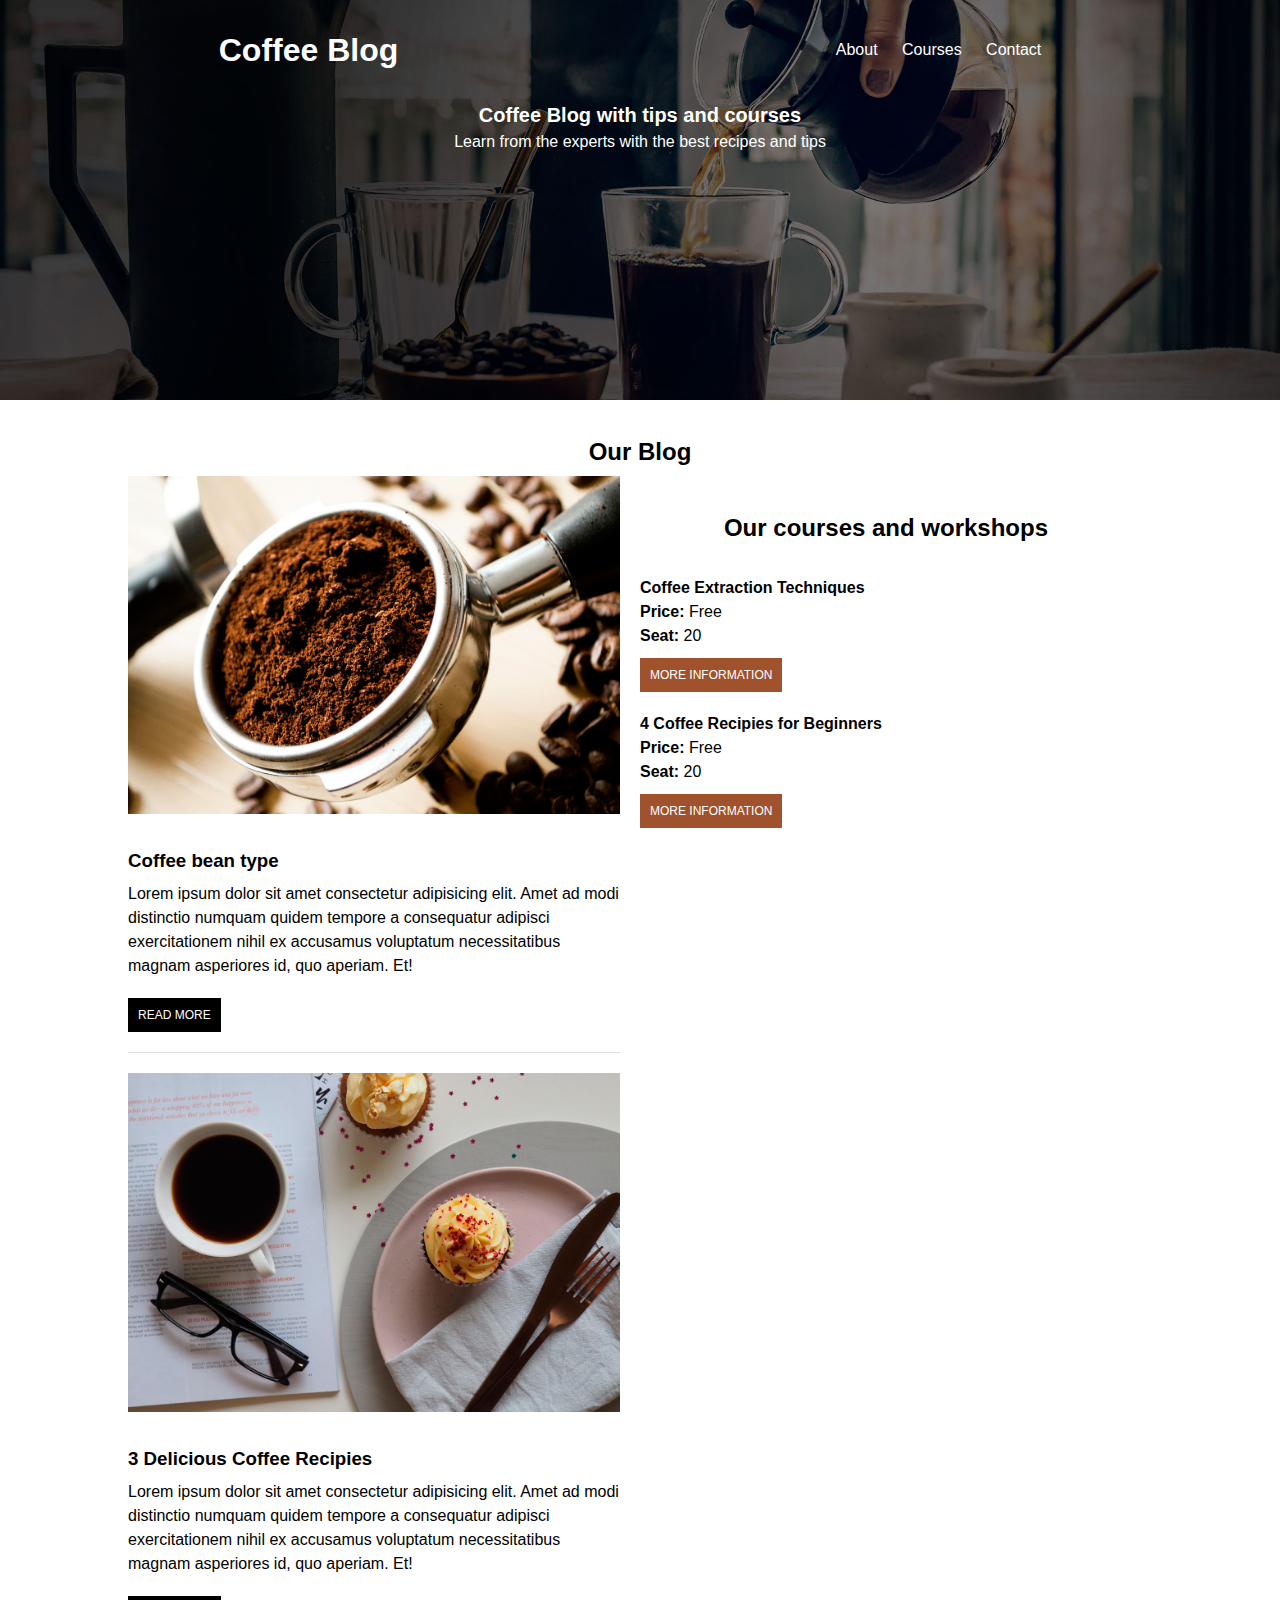
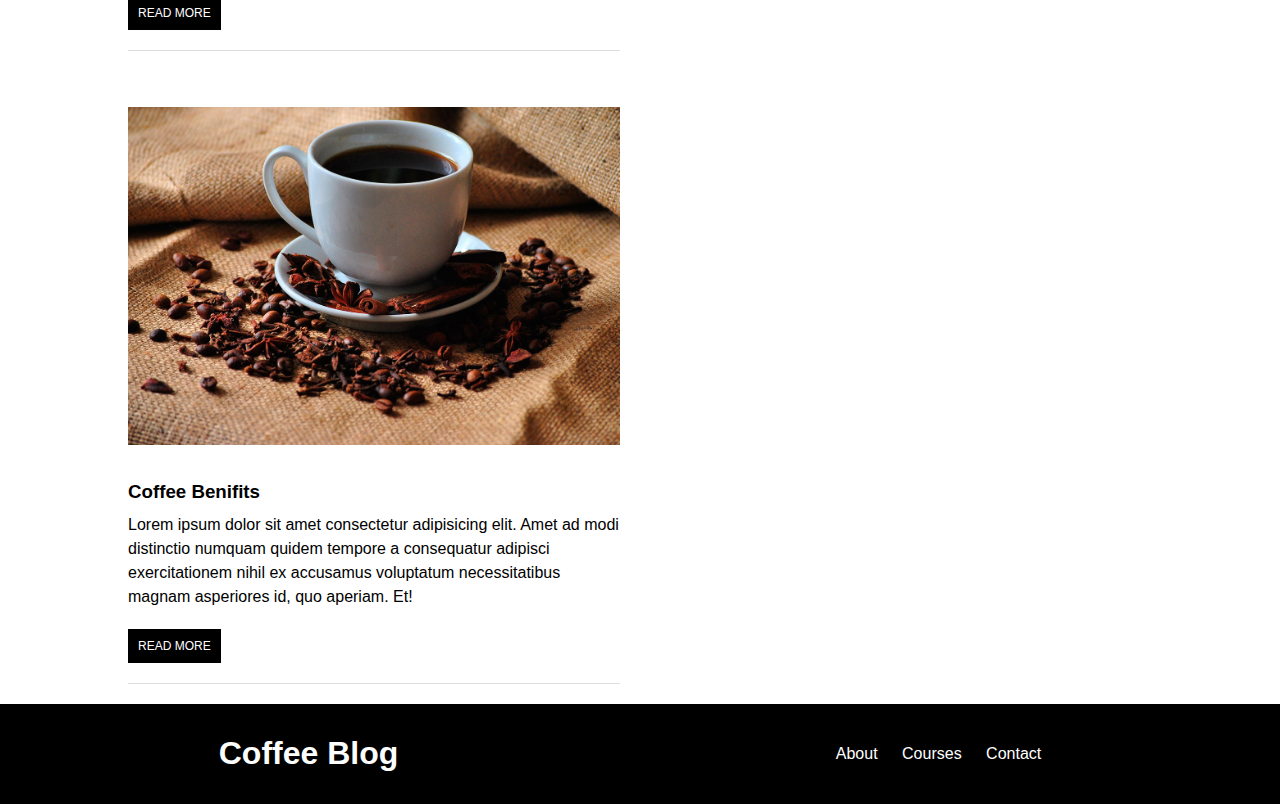
<file: Coffee Blog/index.html>
<!DOCTYPE html>
<html lang="en">
<head>
    <meta charset="UTF-8">
    <meta name="viewport" content="width=device-width, initial-scale=1.0">
    <link rel="stylesheet" href="style.css">
    <title>Coffee Blog</title>
</head>
<body>
    <header class="site-init">
        <div class="bar">
            <h1><a href="index.html">Coffee Blog</h1></a>
            <nav class="menu">
                <a href="about.html">About</a>
            <a href="courses.html">Courses</a>
            <a href="contact.html">Contact</a>
        </nav>
        </div>
                    <p class="hl-text">Coffee Blog with tips and courses </p>
                    <p>Learn from the experts with the best recipes and tips</p>
    </header>
<div>
    <main class="container">
            <h2><br>Our Blog</h2>
            <div class="main-flex-container">
            <div class="blog-container">
                <div class="blog-item">
                    <img src="./img/blog1.jpg" alt="coffee element">
                    <h3><br>Coffee bean type</h3>
                    <p>Lorem ipsum dolor sit amet consectetur adipisicing elit. Amet ad modi distinctio numquam quidem tempore a consequatur adipisci exercitationem nihil ex accusamus voluptatum necessitatibus magnam asperiores id, quo aperiam. Et!</p>
                    <a href="#" class="btn-read-more">Read More</a>
        </div>
        <div class="blog-item">
        <img src="./img/blog2.jpg" alt="coffee element">
        <h3><br>3 Delicious Coffee Recipies</h3>
                    <p>Lorem ipsum dolor sit amet consectetur adipisicing elit. Amet ad modi distinctio numquam quidem tempore a consequatur adipisci exercitationem nihil ex accusamus voluptatum necessitatibus magnam asperiores id, quo  aperiam. Et!</p>
                    <a href="#" class="btn-read-more">Read More</a>
        </div>
        <div class="blog-item">
        <br>
        <br><img src="./img/blog3.jpg" alt="coffee element">
        <h3><br>Coffee Benifits</h3>
                    <p>Lorem ipsum dolor sit amet consectetur  adipisicing elit. Amet ad modi distinctio numquam quidem tempore a consequatur adipisci exercitationem nihil ex accusamus voluptatum necessitatibus magnam asperiores id, quo aperiam. Et!</p>
                    <a href="#" class="btn-read-more">Read More</a>
        </div>
    </div>
        
<section class="course-container">
    <h2><br>Our courses and workshops</h2>

    <div>
                    <p><br><b>Coffee Extraction Techniques</b></p>
                    <p><b>Price:</b> Free</p>
                    <p><b>Seat:</b> 20</p>
    <a href="courses.html" class="btn-more-information">MORE INFORMATION</a>
    
    </div>
    <div>
    <p><b>4 Coffee Recipies for Beginners</b></p>
                    <p><b>Price: </b>Free</Price:></p>
                    <p><b>Seat:</b> 20</p>
                    <a href="courses.html" class="btn-more-information">MORE INFORMATION</a>
</section>
    </div>
    </main>


    <footer class="footer">
        <div class="bar">
            <h1><a href="index.html">Coffee Blog</h1></a>
            <nav class="menu">
                <a href="about.html">About</a>
            <a href="courses.html">Courses</a>
            <a href="contact.html">Contact</a>
        </nav>
        </div>
    </footer>
</body>
</html>
</file>
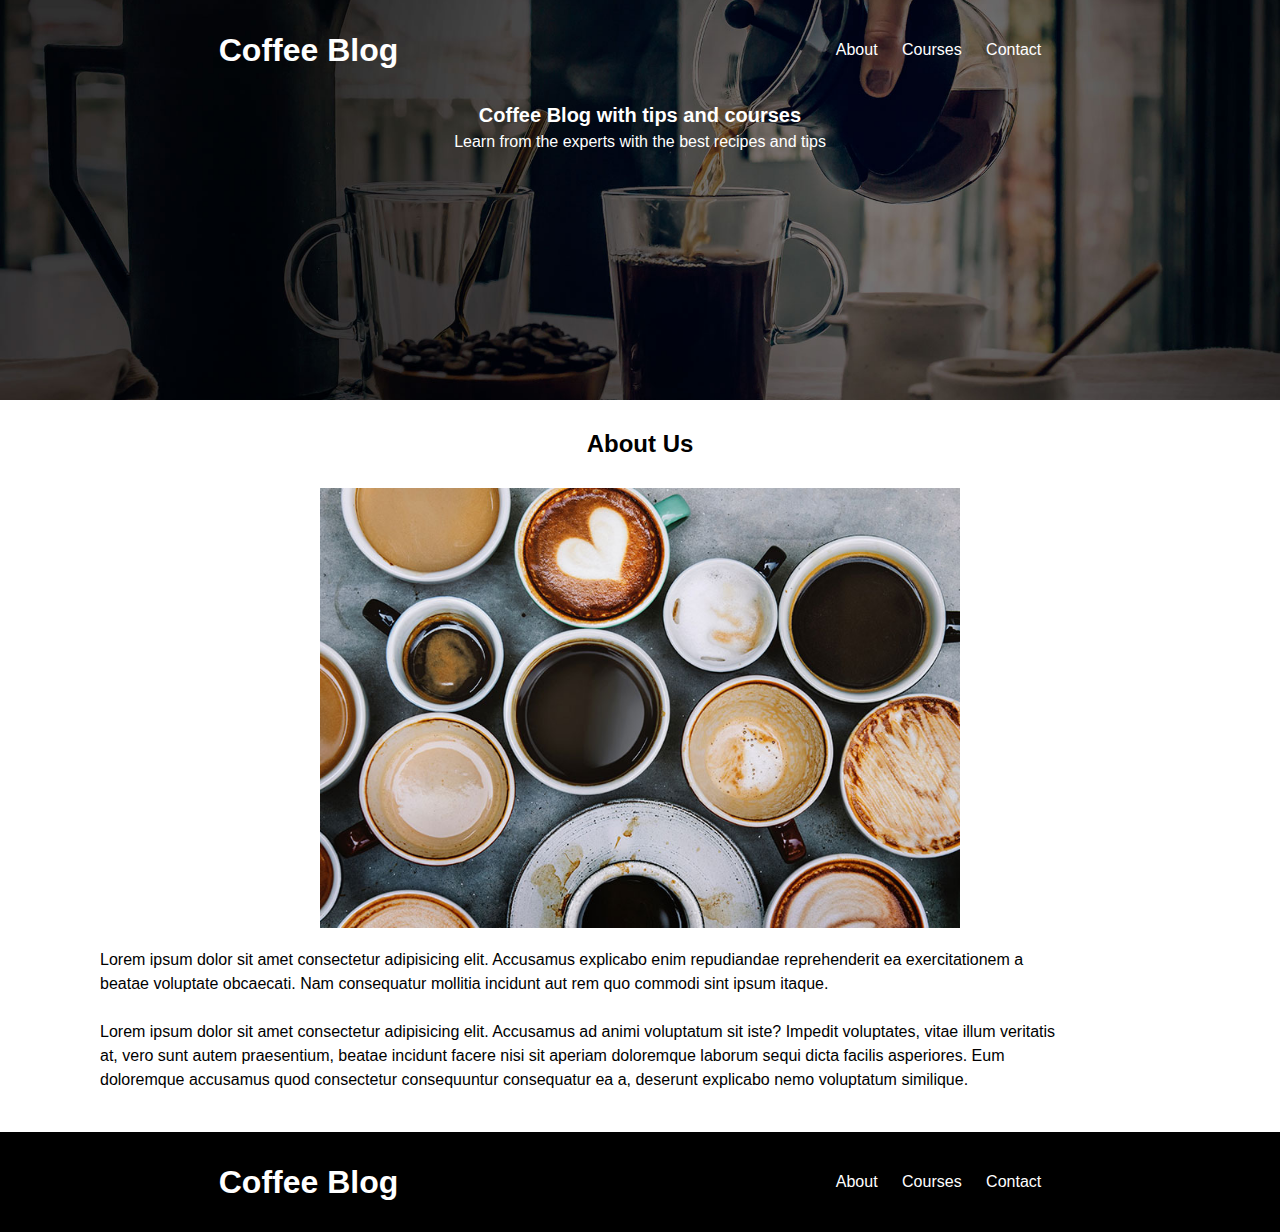
<file: Coffee Blog/about.html>
<link rel="stylesheet" href="style.css">
    <title>About</title>

    <header class="site-init">
        <div class="bar">
            <h1><a href="index.html">Coffee Blog</h1></a>
            <nav class="menu">
                <a href="about.html">About</a>
            <a href="courses.html">Courses</a>
            <a href="contact.html">Contact</a>
        </nav>
        </div>
                    <p class="hl-text">Coffee Blog with tips and courses </p>
                    <p>Learn from the experts with the best recipes and tips</p>
    </header>

<body>
<main>
    <div class ="about-us">
            <h2>About Us</h2>
    </div>
    <div class="usimg-container">
        <img src="./img/us.jpg" alt="coffee element">
    </div>
    <div class="us-container">
    <p>
        Lorem ipsum dolor sit amet consectetur adipisicing elit. Accusamus explicabo enim repudiandae reprehenderit ea exercitationem a beatae voluptate obcaecati. Nam consequatur mollitia incidunt aut rem quo commodi sint ipsum itaque.
        <br>
        <br>
        Lorem ipsum dolor sit amet consectetur adipisicing elit. Accusamus ad animi voluptatum sit iste? Impedit voluptates, vitae illum veritatis at, vero sunt autem praesentium, beatae incidunt facere nisi sit aperiam doloremque laborum sequi dicta facilis asperiores. Eum doloremque accusamus quod consectetur consequuntur consequatur ea a, deserunt explicabo nemo voluptatum similique.
    </p>
    </div>


</main>
<footer class="footer">
    <div class="bar">
        <h1><a href="index.html">Coffee Blog</h1></a>
        <nav class="menu">
            <a href="about.html">About</a>
        <a href="courses.html">Courses</a>
        <a href="contact.html">Contact</a>
    </nav>
    </div>
</footer>
</body>
</html>
</file>
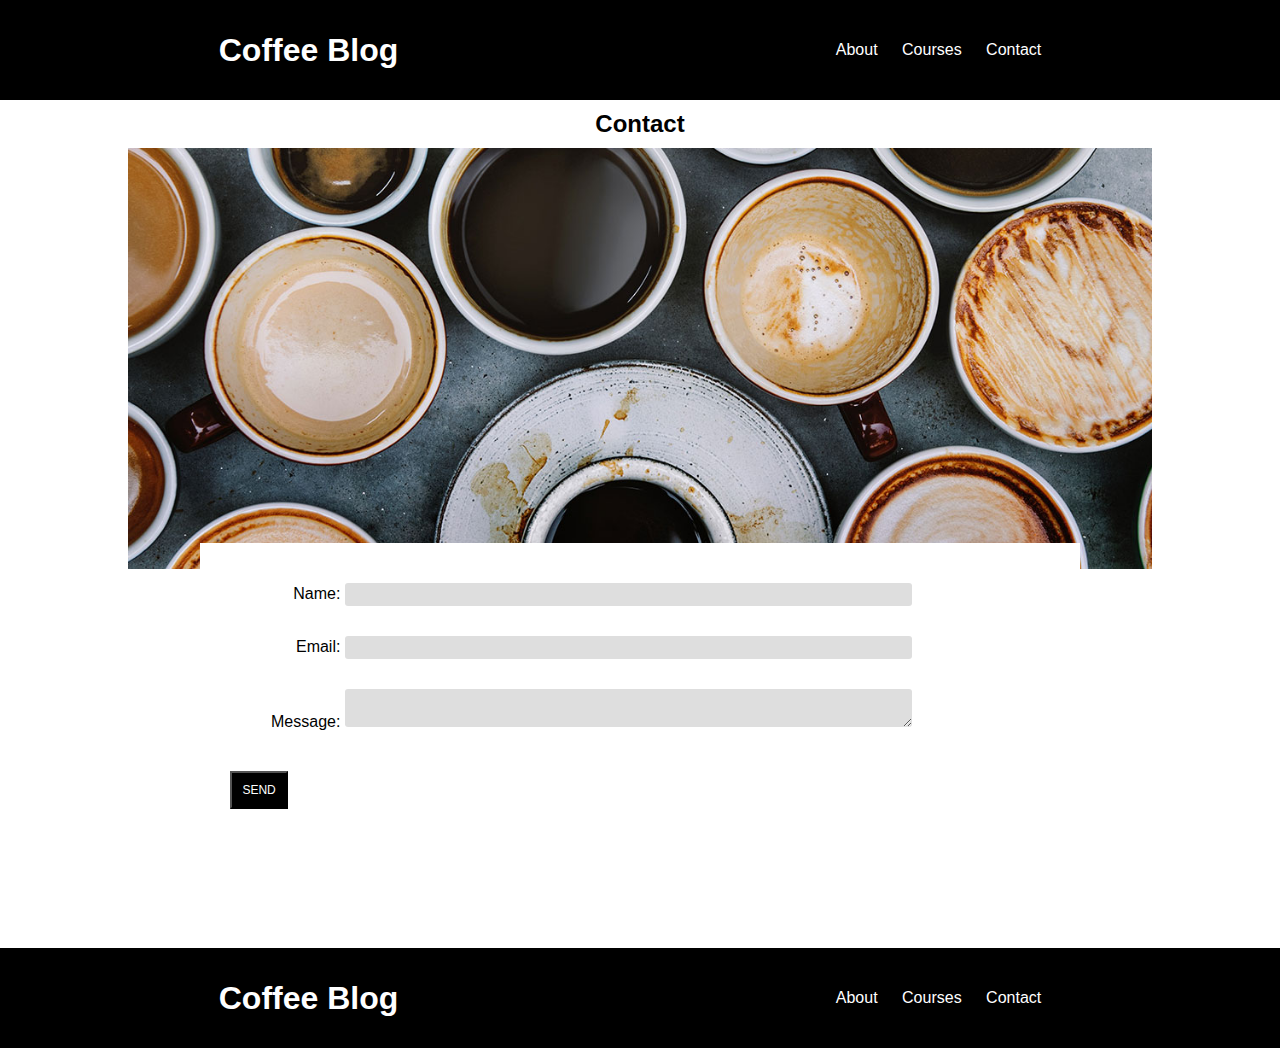
<file: Coffee Blog/contact.html>
<!DOCTYPE html>
<html lang="en">
<head>
    <meta charset="UTF-8">
    <meta name="viewport" content="width=device-width, initial-scale=1.0">
    <link rel="stylesheet" href="style.css">
    <title>Contact</title>

    <header class="site-secondary">
        <div class="bar">
            <h1><a href="index.html">Coffee Blog</h1></a>
            <nav class="menu">
                <a href="about.html">About</a>
            <a href="courses.html">Courses</a>
            <a href="contact.html">Contact</a>
        </nav>
        </div>

    </header>

<body>
<main>

    <main class="container">
            <h2>Contact </h2>

    <div class="contact-container">        
    <div class="img-container">
        <img src="./img/contact.jpg" alt="coffee element">
    </div>

    <div class="form-container container">
        <div class="input-control">
            <label>Name:</label>
            <input type="text">
            </div>
    <div class="input-control">
        <label>Email:</label>
        <input type="email">
        </div>
    <div class="input-control">
        <label>Message:</label>
        <textarea></textarea>
        </div>
        <div>
            <button class="btn-read-more">Send</button>
            </div>
        </div>
    </div>
</main>


<footer class="footer">
    <div class="bar">
        <h1><a href="index.html">Coffee Blog</h1></a>
        <nav class="menu">
            <a href="about.html">About</a>
        <a href="courses.html">Courses</a>
        <a href="contact.html">Contact</a>
    </nav>
    </div>
</footer>
</body>
</html>
</file>
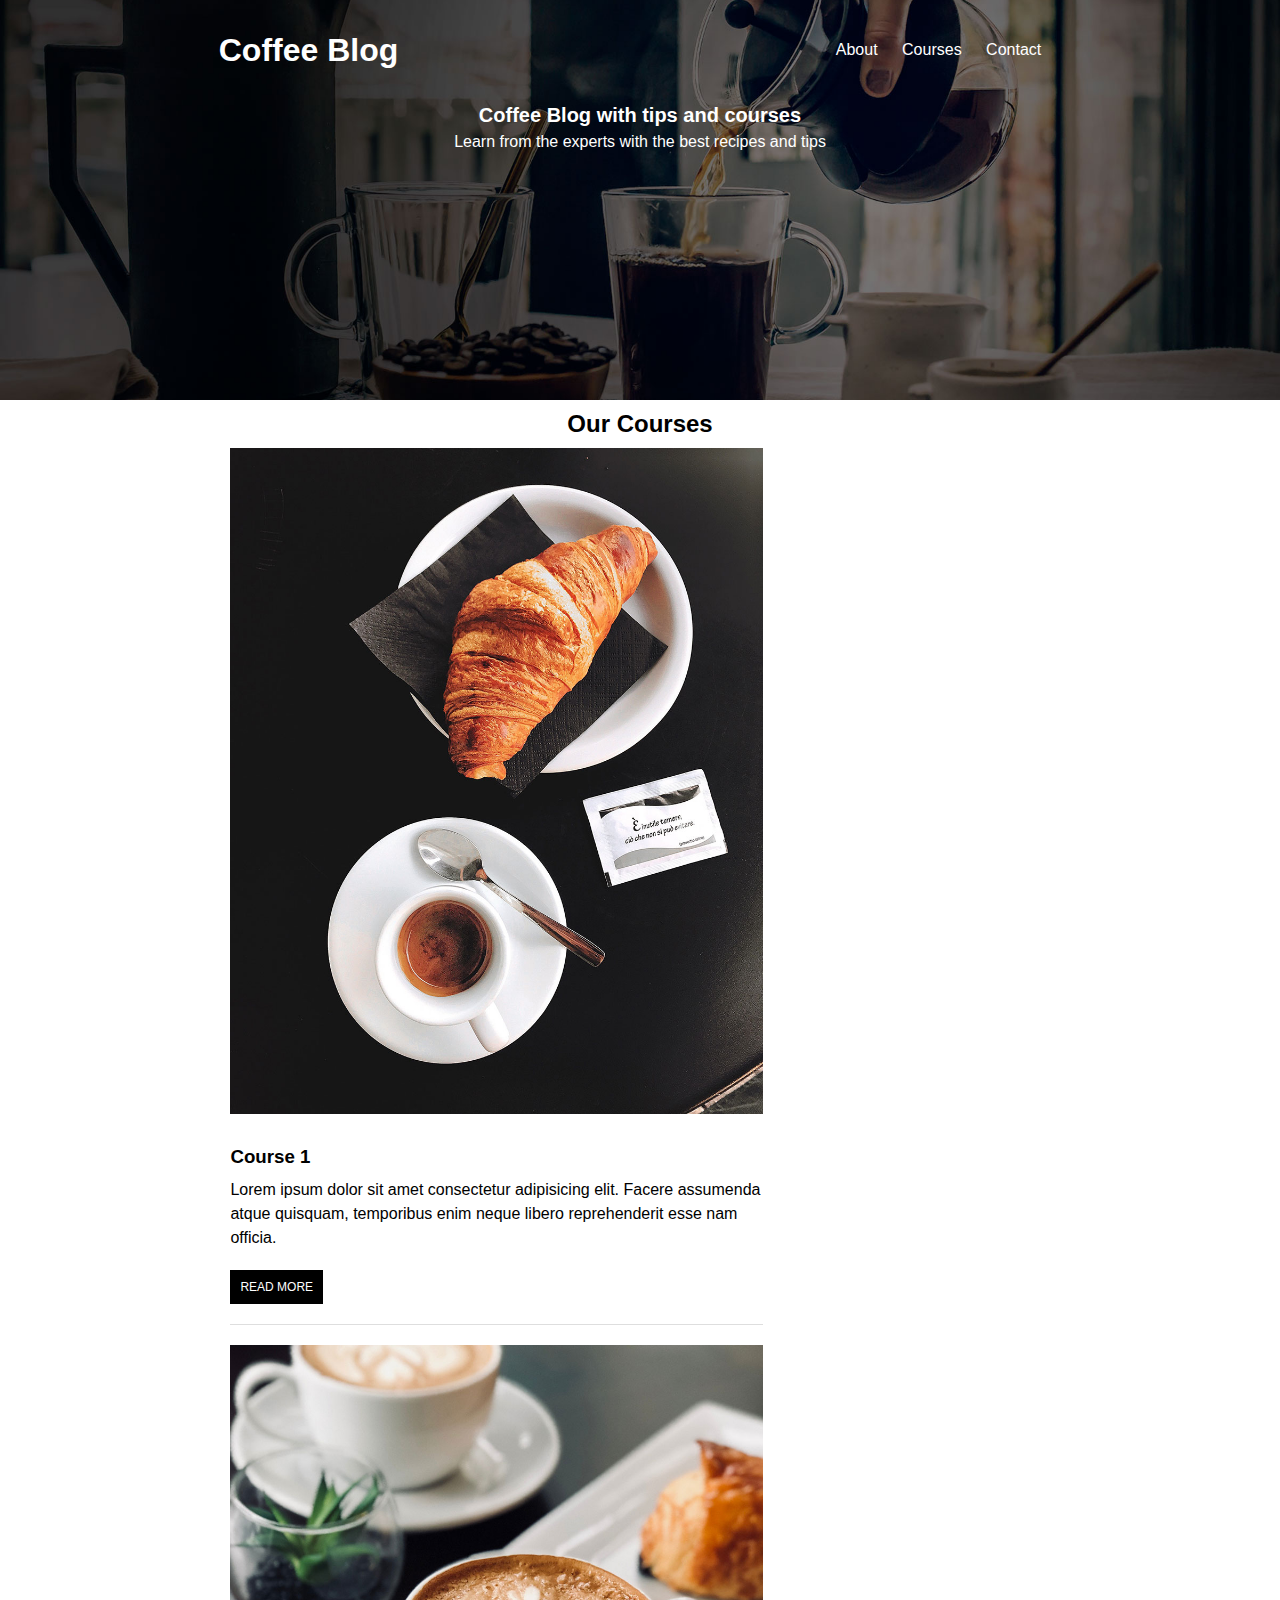
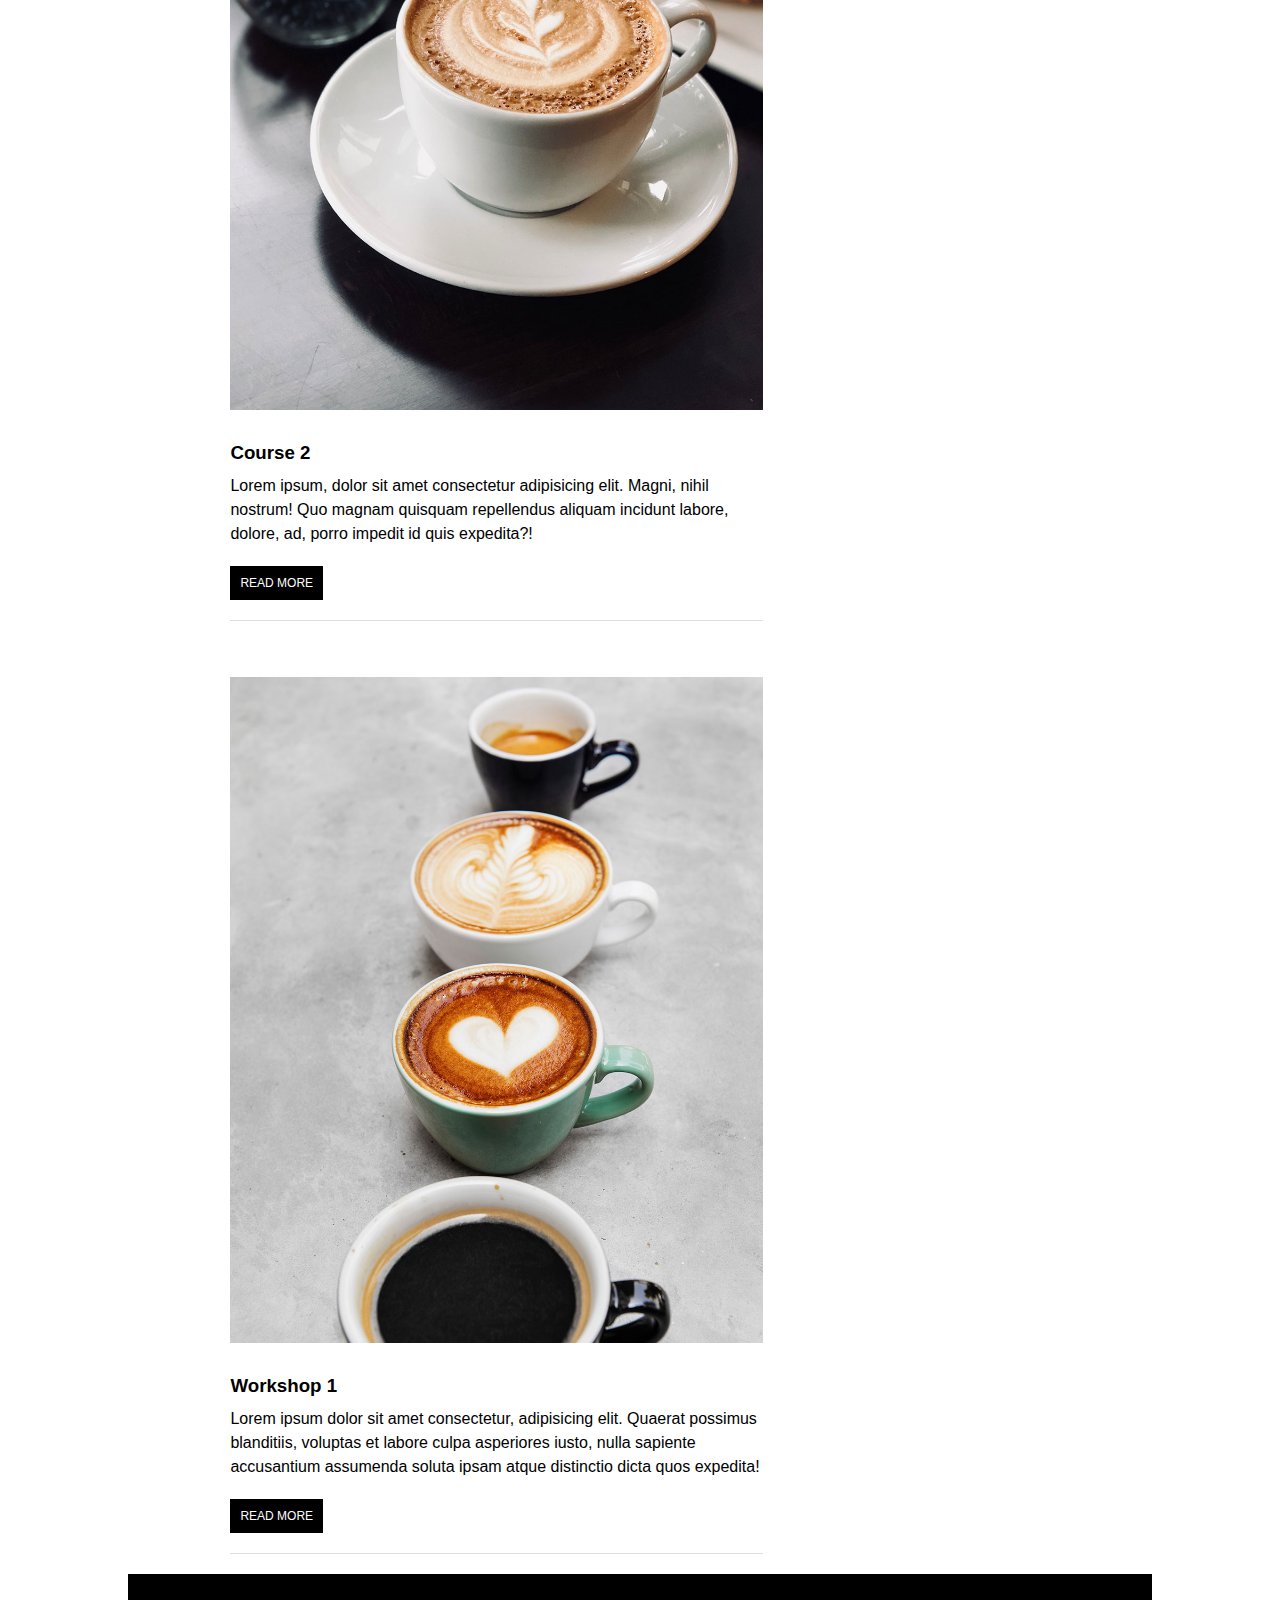
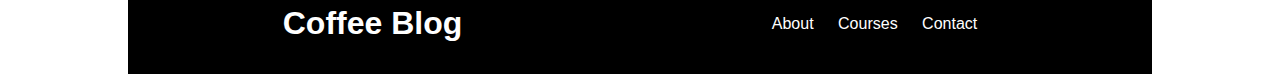
<file: Coffee Blog/courses.html>
<link rel="stylesheet" href="style.css">
    <title>Courses</title>

    <header class="site-init">
        <div class="bar">
            <h1><a href="index.html">Coffee Blog</h1></a>
            <nav class="menu">
                <a href="about.html">About</a>
            <a href="courses.html">Courses</a>
            <a href="contact.html">Contact</a>
        </nav>
        </div>
                    <p class="hl-text">Coffee Blog with tips and courses </p>
                    <p>Learn from the experts with the best recipes and tips</p>
    </header>

<body>
<main>
    <main class ="container">
            <h2>Our Courses</h2>
    </div>

    <div>
        <main class="container">
                
                <div class="course-flex-container">
                <div class="course-container">
                    <div class="course-item">
                        <img src="./img/course1.jpg" alt="coffee element">
                        <h3><br>Course 1</h3>
                        <p>Lorem ipsum dolor sit amet consectetur adipisicing elit. Facere assumenda atque quisquam, temporibus enim neque libero reprehenderit esse nam officia.</p>
                        <a href="#" class="btn-read-more">Read More</a>
            </div>
            <div class="course-item">
            <img src="./img/course2.jpg" alt="coffee element">
            <h3><br>Course 2</h3>
                        <p>Lorem ipsum, dolor sit amet consectetur adipisicing elit. Magni, nihil nostrum! Quo magnam quisquam repellendus aliquam incidunt labore, dolore, ad, porro impedit id quis expedita?!</p>
                        <a href="#" class="btn-read-more">Read More</a>
            </div>
            <div class="course-item">
            <br>
            <br><img src="./img/course3.jpg" alt="coffee element">
            <h3><br>Workshop 1</h3>
                        <p>Lorem ipsum dolor sit amet consectetur, adipisicing elit. Quaerat possimus blanditiis, voluptas et labore culpa asperiores iusto, nulla sapiente accusantium assumenda soluta ipsam atque distinctio dicta quos expedita!</p>
                        <a href="#" class="btn-read-more">Read More</a>
            </div>
        </div>


</main>
<footer class="footer">
    <div class="bar">
        <h1><a href="index.html">Coffee Blog</h1></a>
        <nav class="menu">
            <a href="about.html">About</a>
        <a href="courses.html">Courses</a>
        <a href="contact.html">Contact</a>
    </nav>
    </div>
</footer>
</body>
</html>
</file>
<file: Coffee Blog/style.css>
/*global*/
*{
    margin:0;
    padding:0;
}
body{
    font-family: Arial, Helvetica, sans-serif;
}
h1,h2,h3{
    padding-bottom: 10px;
    padding-top: 10px;
}


h2{
    text-align: center;
}

img{
    max-width: 100%;
}
p{
    line-height: 1.5;
}
a{
    color: white;
    text-decoration: none;
}

/*utilities*/
.container{
    width: 80%;
    margin-left: auto;
    margin-right: auto;
}
.btn-read-more{
    display: inline-block;
    background-color: black;
    color: white;
    padding: 10px;
    text-transform: uppercase;
    margin-top: 20px;
    margin-bottom: 20px;
    font-size: 12px;
}
.btn-more-information{
    display: inline-block;
    background-color: sienna;
    color: white;
    padding: 10px;
    text-transform: uppercase;
    margin-top: 10px;
    margin-bottom: 20px;
    font-size: 12px;
}



/* header*/
header.site-init{
    background-image: url(./img/banner.jpg);
    background-position: center center;
    background-size: cover;
    height: 400px;
    color: white;
    text-align: center;
}
header.site-secondary{
    background-color: black;
    height: 100px;
    color: white;
}

header.site-init .hl-text{
    font-weight: bold;
    font-size: 20px;
}
.bar{
    display: flex;
    justify-content: space-around;
    align-items: center;
    height: 100px;
    color: white;
}


/*menu*/
.menu a{
    color: white;
    margin-right: 20px;

}

/*main*/

.main-flex-container{
    display: flex ;
}

.blog-container{
width: 65%;
margin-right: 20px;
}

.course-container{
    width: 25%;
}

.blog-item{
    margin-bottom: 20px;
    border-bottom: 1px solid #dedede;
}


/*about us*/

.about-us{
text-align: center;
font-weight: bold;
margin-top: 20px;
}

.us-container{
    width: 75%;
    margin-left: 100px;
    margin-bottom: 40px;
    margin-top: 20px;
}
.usimg-container{
    width: 50%;
    margin-left: auto;
    margin-right: auto;
    margin-bottom: 20px;
    margin-top: 20px;
}



/*footer*/

.footer{
    background-position: center center;
    background-size: cover;
    height: 100px;
    color: white;
    background-color: black;
    text-align: center;
}

.footer-menu{
    background-position: center center;
    background-size: cover;
    height: 100px;
    color: white;
    background-color: black;
    text-align: center;
}

/*contact*/


    .contact-container{

        display: flex;
        flex-direction: column;
        height: 800px;

    }

    .form-container{
        background-color: white;
        margin-top: -30px;
        padding: 30px;
        
    }

    .input-control{
        margin-bottom: 10px;
        padding: 10px;
    }
    .input-control label{
        display: inline-block;
        width: 100px;
        background-color: white;
        text-align: right;
    }

    .input-control input,
    .input-control textarea{
        padding: 4px;
        width: 70%;
        border: none;
        background-color: #dedede;
        border-radius: 3px;
    }



    /*courses*/

.course-flex-container{
    display: flex ;
}

.course-container{
width: 65%;
margin-right: 20px;
}

.course-container1{
    width: 50%;
}

.course-item{
    margin-bottom: 20px;
    border-bottom: 1px solid #dedede;
}
</file>
